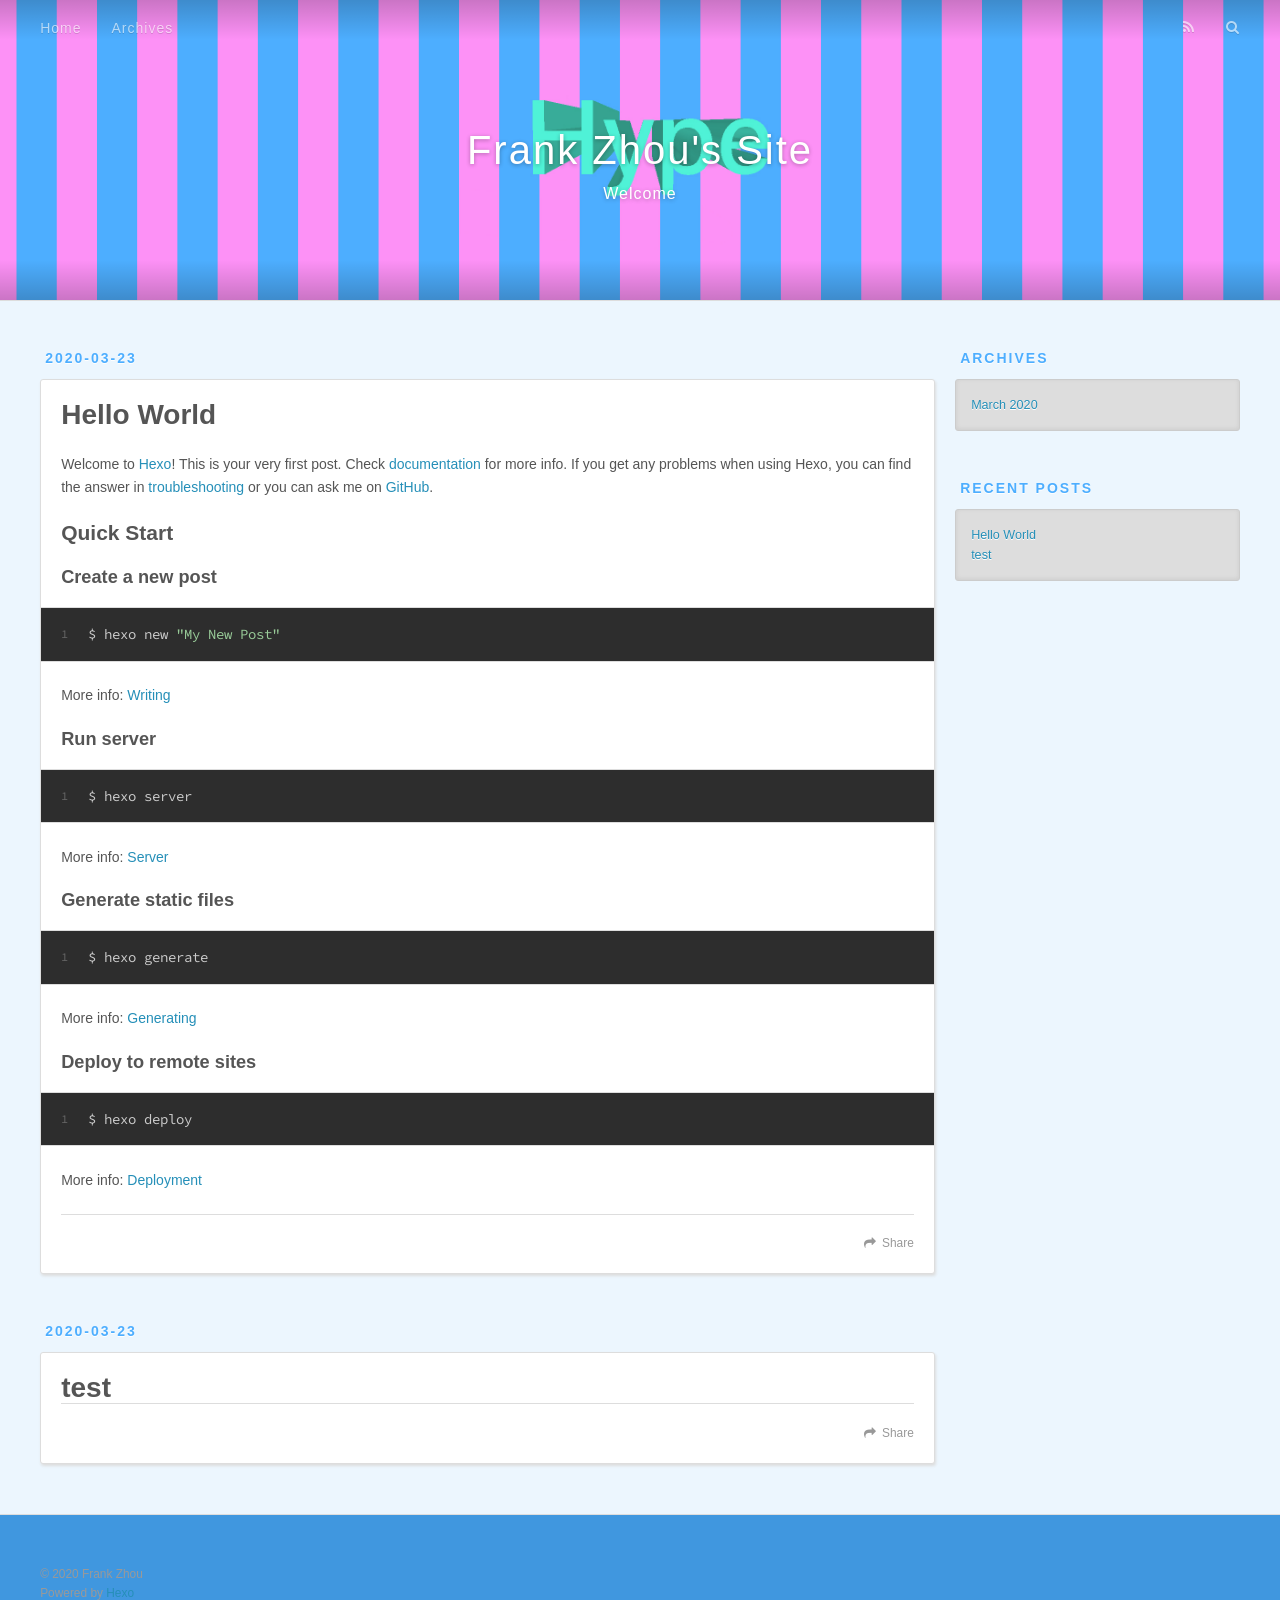
<file: index.html>
<!DOCTYPE html>
<html>
<head>
  <meta charset="utf-8">
  

  
  <title>Frank Zhou&#39;s Site</title>
  <meta name="viewport" content="width=device-width, initial-scale=1, maximum-scale=1">
  <meta name="description" content="Welcome^x^">
<meta property="og:type" content="website">
<meta property="og:title" content="Frank Zhou&#39;s Site">
<meta property="og:url" content="https://frankzhou.site/index.html">
<meta property="og:site_name" content="Frank Zhou&#39;s Site">
<meta property="og:description" content="Welcome^x^">
<meta property="og:locale" content="en_US">
<meta property="article:author" content="Frank Zhou">
<meta name="twitter:card" content="summary">
  
    <link rel="alternate" href="/atom.xml" title="Frank Zhou&#39;s Site" type="application/atom+xml">
  
  
    <link rel="icon" href="/favicon.png">
  
  
    <link href="//fonts.googleapis.com/css?family=Source+Code+Pro" rel="stylesheet" type="text/css">
  
  
<link rel="stylesheet" href="/css/style.css">

<meta name="generator" content="Hexo 4.2.0"></head>

<body>
  <div id="container">
    <div id="wrap">
      <header id="header">
  <div id="banner"></div>
  <div id="header-outer" class="outer">
    <div id="header-title" class="inner">
      <h1 id="logo-wrap">
        <a href="/" id="logo">Frank Zhou&#39;s Site</a>
      </h1>
      
        <h2 id="subtitle-wrap">
          <a href="/" id="subtitle">Welcome</a>
        </h2>
      
    </div>
    <div id="header-inner" class="inner">
      <nav id="main-nav">
        <a id="main-nav-toggle" class="nav-icon"></a>
        
          <a class="main-nav-link" href="/">Home</a>
        
          <a class="main-nav-link" href="/archives">Archives</a>
        
      </nav>
      <nav id="sub-nav">
        
          <a id="nav-rss-link" class="nav-icon" href="/atom.xml" title="RSS Feed"></a>
        
        <a id="nav-search-btn" class="nav-icon" title="Search"></a>
      </nav>
      <div id="search-form-wrap">
        <form action="//google.com/search" method="get" accept-charset="UTF-8" class="search-form"><input type="search" name="q" class="search-form-input" placeholder="Search"><button type="submit" class="search-form-submit">&#xF002;</button><input type="hidden" name="sitesearch" value="https://frankzhou.site"></form>
      </div>
    </div>
  </div>
</header>
      <div class="outer">
        <section id="main">
  
    <article id="post-hello-world" class="article article-type-post" itemscope itemprop="blogPost">
  <div class="article-meta">
    <a href="/2020/03/23/hello-world/" class="article-date">
  <time datetime="2020-03-23T08:49:04.432Z" itemprop="datePublished">2020-03-23</time>
</a>
    
  </div>
  <div class="article-inner">
    
    
      <header class="article-header">
        
  
    <h1 itemprop="name">
      <a class="article-title" href="/2020/03/23/hello-world/">Hello World</a>
    </h1>
  

      </header>
    
    <div class="article-entry" itemprop="articleBody">
      
        <p>Welcome to <a href="https://hexo.io/" target="_blank" rel="noopener">Hexo</a>! This is your very first post. Check <a href="https://hexo.io/docs/" target="_blank" rel="noopener">documentation</a> for more info. If you get any problems when using Hexo, you can find the answer in <a href="https://hexo.io/docs/troubleshooting.html" target="_blank" rel="noopener">troubleshooting</a> or you can ask me on <a href="https://github.com/hexojs/hexo/issues" target="_blank" rel="noopener">GitHub</a>.</p>
<h2 id="Quick-Start"><a href="#Quick-Start" class="headerlink" title="Quick Start"></a>Quick Start</h2><h3 id="Create-a-new-post"><a href="#Create-a-new-post" class="headerlink" title="Create a new post"></a>Create a new post</h3><figure class="highlight bash"><table><tr><td class="gutter"><pre><span class="line">1</span><br></pre></td><td class="code"><pre><span class="line">$ hexo new <span class="string">"My New Post"</span></span><br></pre></td></tr></table></figure>

<p>More info: <a href="https://hexo.io/docs/writing.html" target="_blank" rel="noopener">Writing</a></p>
<h3 id="Run-server"><a href="#Run-server" class="headerlink" title="Run server"></a>Run server</h3><figure class="highlight bash"><table><tr><td class="gutter"><pre><span class="line">1</span><br></pre></td><td class="code"><pre><span class="line">$ hexo server</span><br></pre></td></tr></table></figure>

<p>More info: <a href="https://hexo.io/docs/server.html" target="_blank" rel="noopener">Server</a></p>
<h3 id="Generate-static-files"><a href="#Generate-static-files" class="headerlink" title="Generate static files"></a>Generate static files</h3><figure class="highlight bash"><table><tr><td class="gutter"><pre><span class="line">1</span><br></pre></td><td class="code"><pre><span class="line">$ hexo generate</span><br></pre></td></tr></table></figure>

<p>More info: <a href="https://hexo.io/docs/generating.html" target="_blank" rel="noopener">Generating</a></p>
<h3 id="Deploy-to-remote-sites"><a href="#Deploy-to-remote-sites" class="headerlink" title="Deploy to remote sites"></a>Deploy to remote sites</h3><figure class="highlight bash"><table><tr><td class="gutter"><pre><span class="line">1</span><br></pre></td><td class="code"><pre><span class="line">$ hexo deploy</span><br></pre></td></tr></table></figure>

<p>More info: <a href="https://hexo.io/docs/one-command-deployment.html" target="_blank" rel="noopener">Deployment</a></p>

      
    </div>
    <footer class="article-footer">
      <a data-url="https://frankzhou.site/2020/03/23/hello-world/" data-id="ck84fpf4s0002bot6carn2h77" class="article-share-link">Share</a>
      
      
    </footer>
  </div>
  
</article>


  
    <article id="start-test" class="article article-type-start" itemscope itemprop="blogPost">
  <div class="article-meta">
    <a href="/2020/03/23/test/" class="article-date">
  <time datetime="2020-03-23T08:19:59.000Z" itemprop="datePublished">2020-03-23</time>
</a>
    
  </div>
  <div class="article-inner">
    
    
      <header class="article-header">
        
  
    <h1 itemprop="name">
      <a class="article-title" href="/2020/03/23/test/">test</a>
    </h1>
  

      </header>
    
    <div class="article-entry" itemprop="articleBody">
      
        
      
    </div>
    <footer class="article-footer">
      <a data-url="https://frankzhou.site/2020/03/23/test/" data-id="ck84fpf4p0001bot64xb05631" class="article-share-link">Share</a>
      
      
    </footer>
  </div>
  
</article>


  


</section>
        
          <aside id="sidebar">
  
    

  
    

  
    
  
    
  <div class="widget-wrap">
    <h3 class="widget-title">Archives</h3>
    <div class="widget">
      <ul class="archive-list"><li class="archive-list-item"><a class="archive-list-link" href="/archives/2020/03/">March 2020</a></li></ul>
    </div>
  </div>


  
    
  <div class="widget-wrap">
    <h3 class="widget-title">Recent Posts</h3>
    <div class="widget">
      <ul>
        
          <li>
            <a href="/2020/03/23/hello-world/">Hello World</a>
          </li>
        
          <li>
            <a href="/2020/03/23/test/">test</a>
          </li>
        
      </ul>
    </div>
  </div>

  
</aside>
        
      </div>
      <footer id="footer">
  
  <div class="outer">
    <div id="footer-info" class="inner">
      &copy; 2020 Frank Zhou<br>
      Powered by <a href="http://hexo.io/" target="_blank">Hexo</a>
    </div>
  </div>
</footer>
    </div>
    <nav id="mobile-nav">
  
    <a href="/" class="mobile-nav-link">Home</a>
  
    <a href="/archives" class="mobile-nav-link">Archives</a>
  
</nav>
    

<script src="//ajax.googleapis.com/ajax/libs/jquery/2.0.3/jquery.min.js"></script>


  
<link rel="stylesheet" href="/fancybox/jquery.fancybox.css">

  
<script src="/fancybox/jquery.fancybox.pack.js"></script>




<script src="/js/script.js"></script>




  </div>
</body>
</html>
</file>
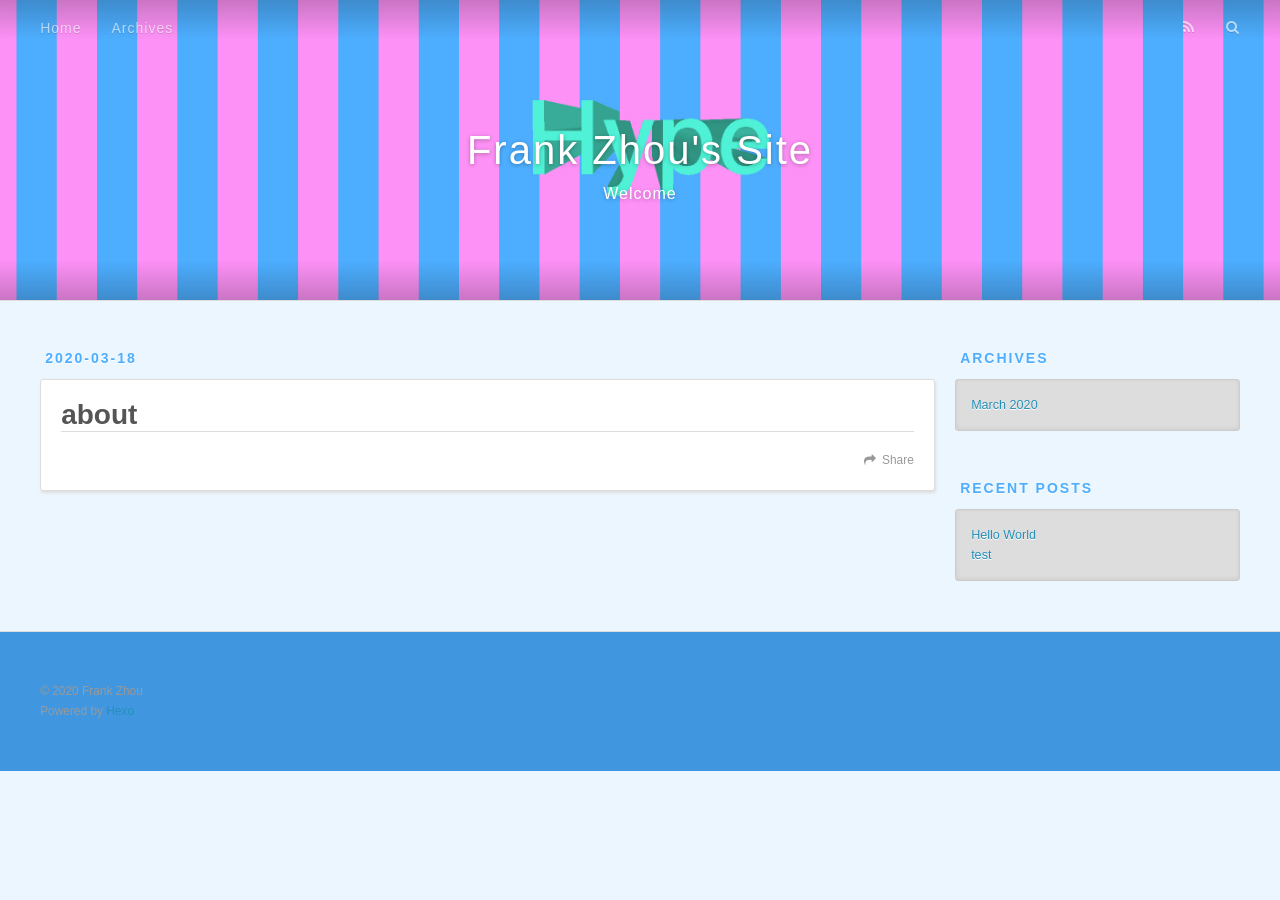
<file: about/index.html>
<!DOCTYPE html>
<html>
<head>
  <meta charset="utf-8">
  

  
  <title>about | Frank Zhou&#39;s Site</title>
  <meta name="viewport" content="width=device-width, initial-scale=1, maximum-scale=1">
  <meta name="description" content="Welcome^x^">
<meta property="og:type" content="website">
<meta property="og:title" content="about">
<meta property="og:url" content="https://frankzhou.site/about/index.html">
<meta property="og:site_name" content="Frank Zhou&#39;s Site">
<meta property="og:description" content="Welcome^x^">
<meta property="og:locale" content="en_US">
<meta property="article:published_time" content="2020-03-18T08:59:10.000Z">
<meta property="article:modified_time" content="2020-03-18T08:59:10.231Z">
<meta property="article:author" content="Frank Zhou">
<meta name="twitter:card" content="summary">
  
    <link rel="alternate" href="/atom.xml" title="Frank Zhou&#39;s Site" type="application/atom+xml">
  
  
    <link rel="icon" href="/favicon.png">
  
  
    <link href="//fonts.googleapis.com/css?family=Source+Code+Pro" rel="stylesheet" type="text/css">
  
  
<link rel="stylesheet" href="/css/style.css">

<meta name="generator" content="Hexo 4.2.0"></head>

<body>
  <div id="container">
    <div id="wrap">
      <header id="header">
  <div id="banner"></div>
  <div id="header-outer" class="outer">
    <div id="header-title" class="inner">
      <h1 id="logo-wrap">
        <a href="/" id="logo">Frank Zhou&#39;s Site</a>
      </h1>
      
        <h2 id="subtitle-wrap">
          <a href="/" id="subtitle">Welcome</a>
        </h2>
      
    </div>
    <div id="header-inner" class="inner">
      <nav id="main-nav">
        <a id="main-nav-toggle" class="nav-icon"></a>
        
          <a class="main-nav-link" href="/">Home</a>
        
          <a class="main-nav-link" href="/archives">Archives</a>
        
      </nav>
      <nav id="sub-nav">
        
          <a id="nav-rss-link" class="nav-icon" href="/atom.xml" title="RSS Feed"></a>
        
        <a id="nav-search-btn" class="nav-icon" title="Search"></a>
      </nav>
      <div id="search-form-wrap">
        <form action="//google.com/search" method="get" accept-charset="UTF-8" class="search-form"><input type="search" name="q" class="search-form-input" placeholder="Search"><button type="submit" class="search-form-submit">&#xF002;</button><input type="hidden" name="sitesearch" value="https://frankzhou.site"></form>
      </div>
    </div>
  </div>
</header>
      <div class="outer">
        <section id="main"><article id="page-" class="article article-type-page" itemscope itemprop="blogPost">
  <div class="article-meta">
    <a href="/about/index.html" class="article-date">
  <time datetime="2020-03-18T08:59:10.000Z" itemprop="datePublished">2020-03-18</time>
</a>
    
  </div>
  <div class="article-inner">
    
    
      <header class="article-header">
        
  
    <h1 class="article-title" itemprop="name">
      about
    </h1>
  

      </header>
    
    <div class="article-entry" itemprop="articleBody">
      
        
      
    </div>
    <footer class="article-footer">
      <a data-url="https://frankzhou.site/about/index.html" data-id="ck84fpf4n0000bot6g7a0c63o" class="article-share-link">Share</a>
      
      
    </footer>
  </div>
  
    
  
</article>

</section>
        
          <aside id="sidebar">
  
    

  
    

  
    
  
    
  <div class="widget-wrap">
    <h3 class="widget-title">Archives</h3>
    <div class="widget">
      <ul class="archive-list"><li class="archive-list-item"><a class="archive-list-link" href="/archives/2020/03/">March 2020</a></li></ul>
    </div>
  </div>


  
    
  <div class="widget-wrap">
    <h3 class="widget-title">Recent Posts</h3>
    <div class="widget">
      <ul>
        
          <li>
            <a href="/2020/03/23/hello-world/">Hello World</a>
          </li>
        
          <li>
            <a href="/2020/03/23/test/">test</a>
          </li>
        
      </ul>
    </div>
  </div>

  
</aside>
        
      </div>
      <footer id="footer">
  
  <div class="outer">
    <div id="footer-info" class="inner">
      &copy; 2020 Frank Zhou<br>
      Powered by <a href="http://hexo.io/" target="_blank">Hexo</a>
    </div>
  </div>
</footer>
    </div>
    <nav id="mobile-nav">
  
    <a href="/" class="mobile-nav-link">Home</a>
  
    <a href="/archives" class="mobile-nav-link">Archives</a>
  
</nav>
    

<script src="//ajax.googleapis.com/ajax/libs/jquery/2.0.3/jquery.min.js"></script>


  
<link rel="stylesheet" href="/fancybox/jquery.fancybox.css">

  
<script src="/fancybox/jquery.fancybox.pack.js"></script>




<script src="/js/script.js"></script>




  </div>
</body>
</html>
</file>
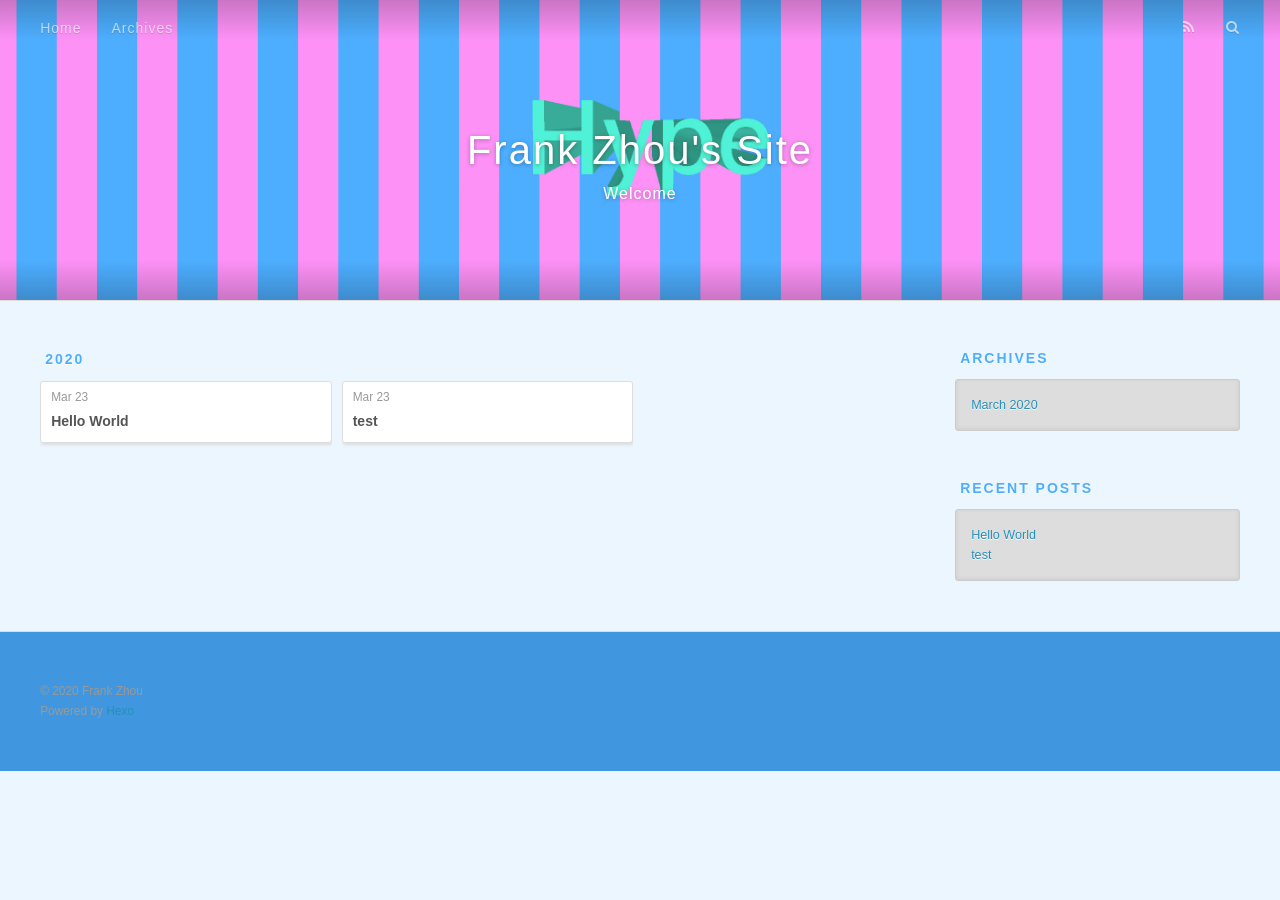
<file: archives/index.html>
<!DOCTYPE html>
<html>
<head>
  <meta charset="utf-8">
  

  
  <title>Archives | Frank Zhou&#39;s Site</title>
  <meta name="viewport" content="width=device-width, initial-scale=1, maximum-scale=1">
  <meta name="description" content="Welcome^x^">
<meta property="og:type" content="website">
<meta property="og:title" content="Frank Zhou&#39;s Site">
<meta property="og:url" content="https://frankzhou.site/archives/index.html">
<meta property="og:site_name" content="Frank Zhou&#39;s Site">
<meta property="og:description" content="Welcome^x^">
<meta property="og:locale" content="en_US">
<meta property="article:author" content="Frank Zhou">
<meta name="twitter:card" content="summary">
  
    <link rel="alternate" href="/atom.xml" title="Frank Zhou&#39;s Site" type="application/atom+xml">
  
  
    <link rel="icon" href="/favicon.png">
  
  
    <link href="//fonts.googleapis.com/css?family=Source+Code+Pro" rel="stylesheet" type="text/css">
  
  
<link rel="stylesheet" href="/css/style.css">

<meta name="generator" content="Hexo 4.2.0"></head>

<body>
  <div id="container">
    <div id="wrap">
      <header id="header">
  <div id="banner"></div>
  <div id="header-outer" class="outer">
    <div id="header-title" class="inner">
      <h1 id="logo-wrap">
        <a href="/" id="logo">Frank Zhou&#39;s Site</a>
      </h1>
      
        <h2 id="subtitle-wrap">
          <a href="/" id="subtitle">Welcome</a>
        </h2>
      
    </div>
    <div id="header-inner" class="inner">
      <nav id="main-nav">
        <a id="main-nav-toggle" class="nav-icon"></a>
        
          <a class="main-nav-link" href="/">Home</a>
        
          <a class="main-nav-link" href="/archives">Archives</a>
        
      </nav>
      <nav id="sub-nav">
        
          <a id="nav-rss-link" class="nav-icon" href="/atom.xml" title="RSS Feed"></a>
        
        <a id="nav-search-btn" class="nav-icon" title="Search"></a>
      </nav>
      <div id="search-form-wrap">
        <form action="//google.com/search" method="get" accept-charset="UTF-8" class="search-form"><input type="search" name="q" class="search-form-input" placeholder="Search"><button type="submit" class="search-form-submit">&#xF002;</button><input type="hidden" name="sitesearch" value="https://frankzhou.site"></form>
      </div>
    </div>
  </div>
</header>
      <div class="outer">
        <section id="main">
  
  
    
    
      
      
      <section class="archives-wrap">
        <div class="archive-year-wrap">
          <a href="/archives/2020" class="archive-year">2020</a>
        </div>
        <div class="archives">
    
    <article class="archive-article archive-type-post">
  <div class="archive-article-inner">
    <header class="archive-article-header">
      <a href="/2020/03/23/hello-world/" class="archive-article-date">
  <time datetime="2020-03-23T08:49:04.432Z" itemprop="datePublished">Mar 23</time>
</a>
      
  
    <h1 itemprop="name">
      <a class="archive-article-title" href="/2020/03/23/hello-world/">Hello World</a>
    </h1>
  

    </header>
  </div>
</article>
  
    
    
    <article class="archive-article archive-type-start">
  <div class="archive-article-inner">
    <header class="archive-article-header">
      <a href="/2020/03/23/test/" class="archive-article-date">
  <time datetime="2020-03-23T08:19:59.000Z" itemprop="datePublished">Mar 23</time>
</a>
      
  
    <h1 itemprop="name">
      <a class="archive-article-title" href="/2020/03/23/test/">test</a>
    </h1>
  

    </header>
  </div>
</article>
  
  
    </div></section>
  


</section>
        
          <aside id="sidebar">
  
    

  
    

  
    
  
    
  <div class="widget-wrap">
    <h3 class="widget-title">Archives</h3>
    <div class="widget">
      <ul class="archive-list"><li class="archive-list-item"><a class="archive-list-link" href="/archives/2020/03/">March 2020</a></li></ul>
    </div>
  </div>


  
    
  <div class="widget-wrap">
    <h3 class="widget-title">Recent Posts</h3>
    <div class="widget">
      <ul>
        
          <li>
            <a href="/2020/03/23/hello-world/">Hello World</a>
          </li>
        
          <li>
            <a href="/2020/03/23/test/">test</a>
          </li>
        
      </ul>
    </div>
  </div>

  
</aside>
        
      </div>
      <footer id="footer">
  
  <div class="outer">
    <div id="footer-info" class="inner">
      &copy; 2020 Frank Zhou<br>
      Powered by <a href="http://hexo.io/" target="_blank">Hexo</a>
    </div>
  </div>
</footer>
    </div>
    <nav id="mobile-nav">
  
    <a href="/" class="mobile-nav-link">Home</a>
  
    <a href="/archives" class="mobile-nav-link">Archives</a>
  
</nav>
    

<script src="//ajax.googleapis.com/ajax/libs/jquery/2.0.3/jquery.min.js"></script>


  
<link rel="stylesheet" href="/fancybox/jquery.fancybox.css">

  
<script src="/fancybox/jquery.fancybox.pack.js"></script>




<script src="/js/script.js"></script>




  </div>
</body>
</html>
</file>
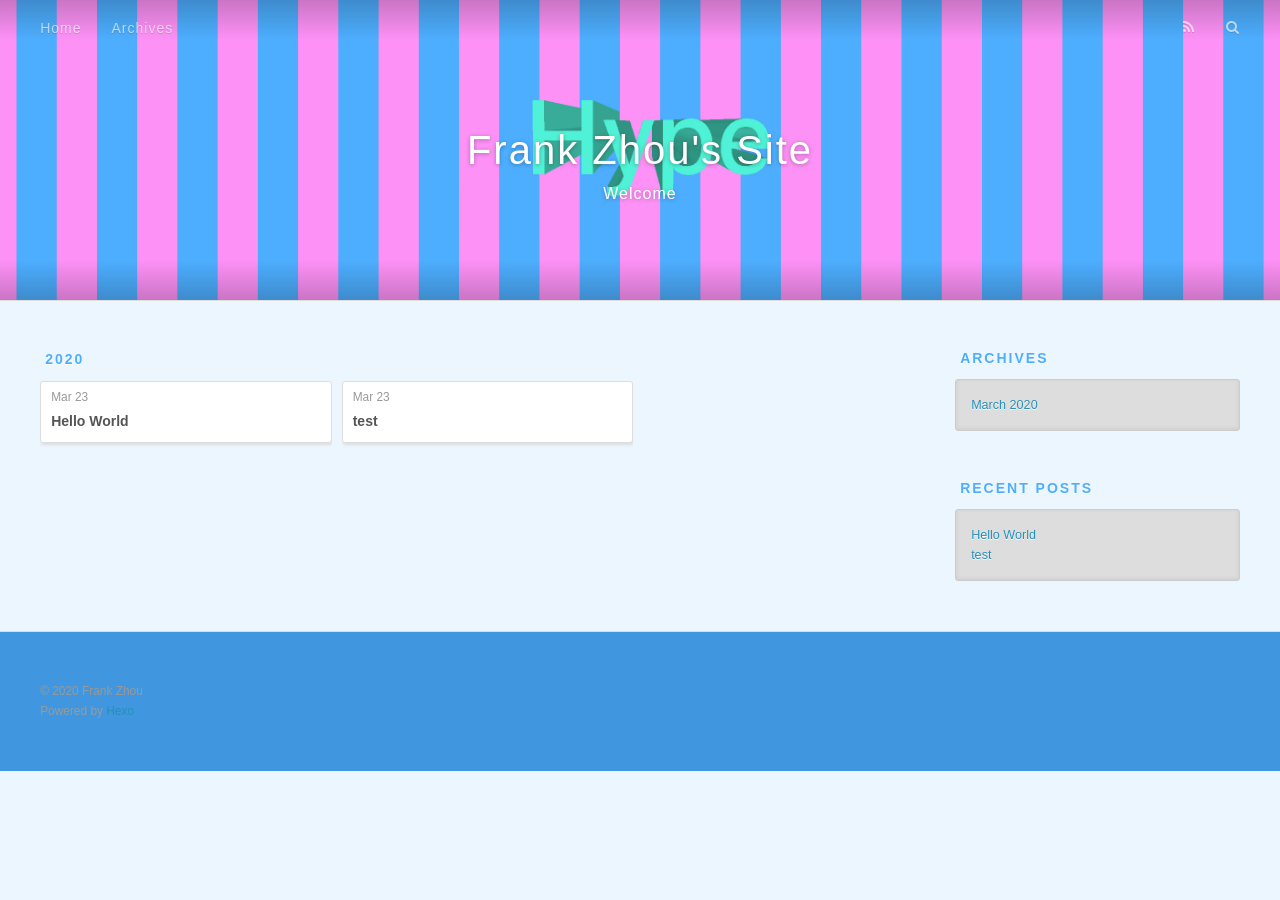
<file: archives/2020/index.html>
<!DOCTYPE html>
<html>
<head>
  <meta charset="utf-8">
  

  
  <title>Archives: 2020 | Frank Zhou&#39;s Site</title>
  <meta name="viewport" content="width=device-width, initial-scale=1, maximum-scale=1">
  <meta name="description" content="Welcome^x^">
<meta property="og:type" content="website">
<meta property="og:title" content="Frank Zhou&#39;s Site">
<meta property="og:url" content="https://frankzhou.site/archives/2020/index.html">
<meta property="og:site_name" content="Frank Zhou&#39;s Site">
<meta property="og:description" content="Welcome^x^">
<meta property="og:locale" content="en_US">
<meta property="article:author" content="Frank Zhou">
<meta name="twitter:card" content="summary">
  
    <link rel="alternate" href="/atom.xml" title="Frank Zhou&#39;s Site" type="application/atom+xml">
  
  
    <link rel="icon" href="/favicon.png">
  
  
    <link href="//fonts.googleapis.com/css?family=Source+Code+Pro" rel="stylesheet" type="text/css">
  
  
<link rel="stylesheet" href="/css/style.css">

<meta name="generator" content="Hexo 4.2.0"></head>

<body>
  <div id="container">
    <div id="wrap">
      <header id="header">
  <div id="banner"></div>
  <div id="header-outer" class="outer">
    <div id="header-title" class="inner">
      <h1 id="logo-wrap">
        <a href="/" id="logo">Frank Zhou&#39;s Site</a>
      </h1>
      
        <h2 id="subtitle-wrap">
          <a href="/" id="subtitle">Welcome</a>
        </h2>
      
    </div>
    <div id="header-inner" class="inner">
      <nav id="main-nav">
        <a id="main-nav-toggle" class="nav-icon"></a>
        
          <a class="main-nav-link" href="/">Home</a>
        
          <a class="main-nav-link" href="/archives">Archives</a>
        
      </nav>
      <nav id="sub-nav">
        
          <a id="nav-rss-link" class="nav-icon" href="/atom.xml" title="RSS Feed"></a>
        
        <a id="nav-search-btn" class="nav-icon" title="Search"></a>
      </nav>
      <div id="search-form-wrap">
        <form action="//google.com/search" method="get" accept-charset="UTF-8" class="search-form"><input type="search" name="q" class="search-form-input" placeholder="Search"><button type="submit" class="search-form-submit">&#xF002;</button><input type="hidden" name="sitesearch" value="https://frankzhou.site"></form>
      </div>
    </div>
  </div>
</header>
      <div class="outer">
        <section id="main">
  
  
    
    
      
      
      <section class="archives-wrap">
        <div class="archive-year-wrap">
          <a href="/archives/2020" class="archive-year">2020</a>
        </div>
        <div class="archives">
    
    <article class="archive-article archive-type-post">
  <div class="archive-article-inner">
    <header class="archive-article-header">
      <a href="/2020/03/23/hello-world/" class="archive-article-date">
  <time datetime="2020-03-23T08:49:04.432Z" itemprop="datePublished">Mar 23</time>
</a>
      
  
    <h1 itemprop="name">
      <a class="archive-article-title" href="/2020/03/23/hello-world/">Hello World</a>
    </h1>
  

    </header>
  </div>
</article>
  
    
    
    <article class="archive-article archive-type-start">
  <div class="archive-article-inner">
    <header class="archive-article-header">
      <a href="/2020/03/23/test/" class="archive-article-date">
  <time datetime="2020-03-23T08:19:59.000Z" itemprop="datePublished">Mar 23</time>
</a>
      
  
    <h1 itemprop="name">
      <a class="archive-article-title" href="/2020/03/23/test/">test</a>
    </h1>
  

    </header>
  </div>
</article>
  
  
    </div></section>
  


</section>
        
          <aside id="sidebar">
  
    

  
    

  
    
  
    
  <div class="widget-wrap">
    <h3 class="widget-title">Archives</h3>
    <div class="widget">
      <ul class="archive-list"><li class="archive-list-item"><a class="archive-list-link" href="/archives/2020/03/">March 2020</a></li></ul>
    </div>
  </div>


  
    
  <div class="widget-wrap">
    <h3 class="widget-title">Recent Posts</h3>
    <div class="widget">
      <ul>
        
          <li>
            <a href="/2020/03/23/hello-world/">Hello World</a>
          </li>
        
          <li>
            <a href="/2020/03/23/test/">test</a>
          </li>
        
      </ul>
    </div>
  </div>

  
</aside>
        
      </div>
      <footer id="footer">
  
  <div class="outer">
    <div id="footer-info" class="inner">
      &copy; 2020 Frank Zhou<br>
      Powered by <a href="http://hexo.io/" target="_blank">Hexo</a>
    </div>
  </div>
</footer>
    </div>
    <nav id="mobile-nav">
  
    <a href="/" class="mobile-nav-link">Home</a>
  
    <a href="/archives" class="mobile-nav-link">Archives</a>
  
</nav>
    

<script src="//ajax.googleapis.com/ajax/libs/jquery/2.0.3/jquery.min.js"></script>


  
<link rel="stylesheet" href="/fancybox/jquery.fancybox.css">

  
<script src="/fancybox/jquery.fancybox.pack.js"></script>




<script src="/js/script.js"></script>




  </div>
</body>
</html>
</file>
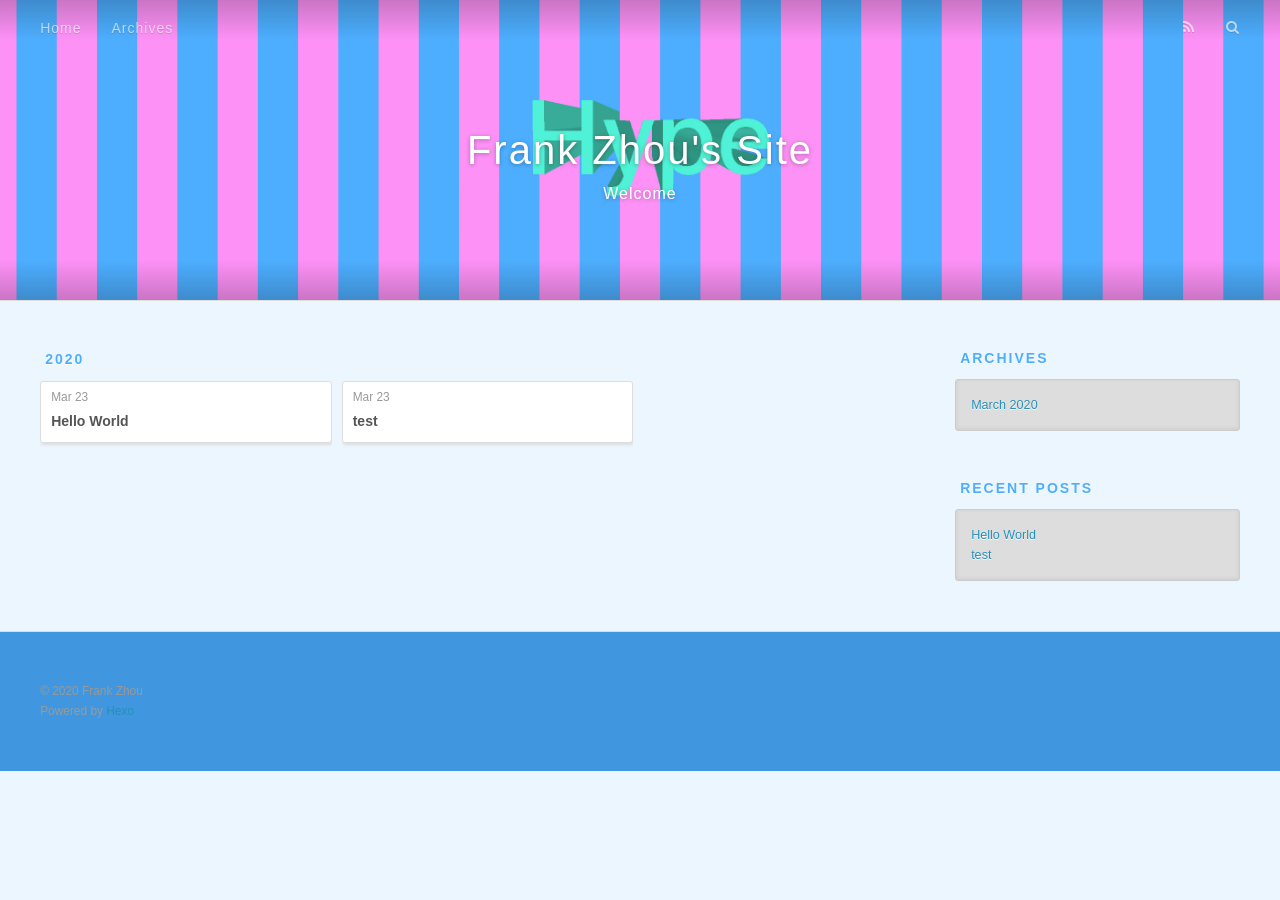
<file: archives/2020/03/index.html>
<!DOCTYPE html>
<html>
<head>
  <meta charset="utf-8">
  

  
  <title>Archives: 2020/3 | Frank Zhou&#39;s Site</title>
  <meta name="viewport" content="width=device-width, initial-scale=1, maximum-scale=1">
  <meta name="description" content="Welcome^x^">
<meta property="og:type" content="website">
<meta property="og:title" content="Frank Zhou&#39;s Site">
<meta property="og:url" content="https://frankzhou.site/archives/2020/03/index.html">
<meta property="og:site_name" content="Frank Zhou&#39;s Site">
<meta property="og:description" content="Welcome^x^">
<meta property="og:locale" content="en_US">
<meta property="article:author" content="Frank Zhou">
<meta name="twitter:card" content="summary">
  
    <link rel="alternate" href="/atom.xml" title="Frank Zhou&#39;s Site" type="application/atom+xml">
  
  
    <link rel="icon" href="/favicon.png">
  
  
    <link href="//fonts.googleapis.com/css?family=Source+Code+Pro" rel="stylesheet" type="text/css">
  
  
<link rel="stylesheet" href="/css/style.css">

<meta name="generator" content="Hexo 4.2.0"></head>

<body>
  <div id="container">
    <div id="wrap">
      <header id="header">
  <div id="banner"></div>
  <div id="header-outer" class="outer">
    <div id="header-title" class="inner">
      <h1 id="logo-wrap">
        <a href="/" id="logo">Frank Zhou&#39;s Site</a>
      </h1>
      
        <h2 id="subtitle-wrap">
          <a href="/" id="subtitle">Welcome</a>
        </h2>
      
    </div>
    <div id="header-inner" class="inner">
      <nav id="main-nav">
        <a id="main-nav-toggle" class="nav-icon"></a>
        
          <a class="main-nav-link" href="/">Home</a>
        
          <a class="main-nav-link" href="/archives">Archives</a>
        
      </nav>
      <nav id="sub-nav">
        
          <a id="nav-rss-link" class="nav-icon" href="/atom.xml" title="RSS Feed"></a>
        
        <a id="nav-search-btn" class="nav-icon" title="Search"></a>
      </nav>
      <div id="search-form-wrap">
        <form action="//google.com/search" method="get" accept-charset="UTF-8" class="search-form"><input type="search" name="q" class="search-form-input" placeholder="Search"><button type="submit" class="search-form-submit">&#xF002;</button><input type="hidden" name="sitesearch" value="https://frankzhou.site"></form>
      </div>
    </div>
  </div>
</header>
      <div class="outer">
        <section id="main">
  
  
    
    
      
      
      <section class="archives-wrap">
        <div class="archive-year-wrap">
          <a href="/archives/2020" class="archive-year">2020</a>
        </div>
        <div class="archives">
    
    <article class="archive-article archive-type-post">
  <div class="archive-article-inner">
    <header class="archive-article-header">
      <a href="/2020/03/23/hello-world/" class="archive-article-date">
  <time datetime="2020-03-23T08:49:04.432Z" itemprop="datePublished">Mar 23</time>
</a>
      
  
    <h1 itemprop="name">
      <a class="archive-article-title" href="/2020/03/23/hello-world/">Hello World</a>
    </h1>
  

    </header>
  </div>
</article>
  
    
    
    <article class="archive-article archive-type-start">
  <div class="archive-article-inner">
    <header class="archive-article-header">
      <a href="/2020/03/23/test/" class="archive-article-date">
  <time datetime="2020-03-23T08:19:59.000Z" itemprop="datePublished">Mar 23</time>
</a>
      
  
    <h1 itemprop="name">
      <a class="archive-article-title" href="/2020/03/23/test/">test</a>
    </h1>
  

    </header>
  </div>
</article>
  
  
    </div></section>
  


</section>
        
          <aside id="sidebar">
  
    

  
    

  
    
  
    
  <div class="widget-wrap">
    <h3 class="widget-title">Archives</h3>
    <div class="widget">
      <ul class="archive-list"><li class="archive-list-item"><a class="archive-list-link" href="/archives/2020/03/">March 2020</a></li></ul>
    </div>
  </div>


  
    
  <div class="widget-wrap">
    <h3 class="widget-title">Recent Posts</h3>
    <div class="widget">
      <ul>
        
          <li>
            <a href="/2020/03/23/hello-world/">Hello World</a>
          </li>
        
          <li>
            <a href="/2020/03/23/test/">test</a>
          </li>
        
      </ul>
    </div>
  </div>

  
</aside>
        
      </div>
      <footer id="footer">
  
  <div class="outer">
    <div id="footer-info" class="inner">
      &copy; 2020 Frank Zhou<br>
      Powered by <a href="http://hexo.io/" target="_blank">Hexo</a>
    </div>
  </div>
</footer>
    </div>
    <nav id="mobile-nav">
  
    <a href="/" class="mobile-nav-link">Home</a>
  
    <a href="/archives" class="mobile-nav-link">Archives</a>
  
</nav>
    

<script src="//ajax.googleapis.com/ajax/libs/jquery/2.0.3/jquery.min.js"></script>


  
<link rel="stylesheet" href="/fancybox/jquery.fancybox.css">

  
<script src="/fancybox/jquery.fancybox.pack.js"></script>




<script src="/js/script.js"></script>




  </div>
</body>
</html>
</file>
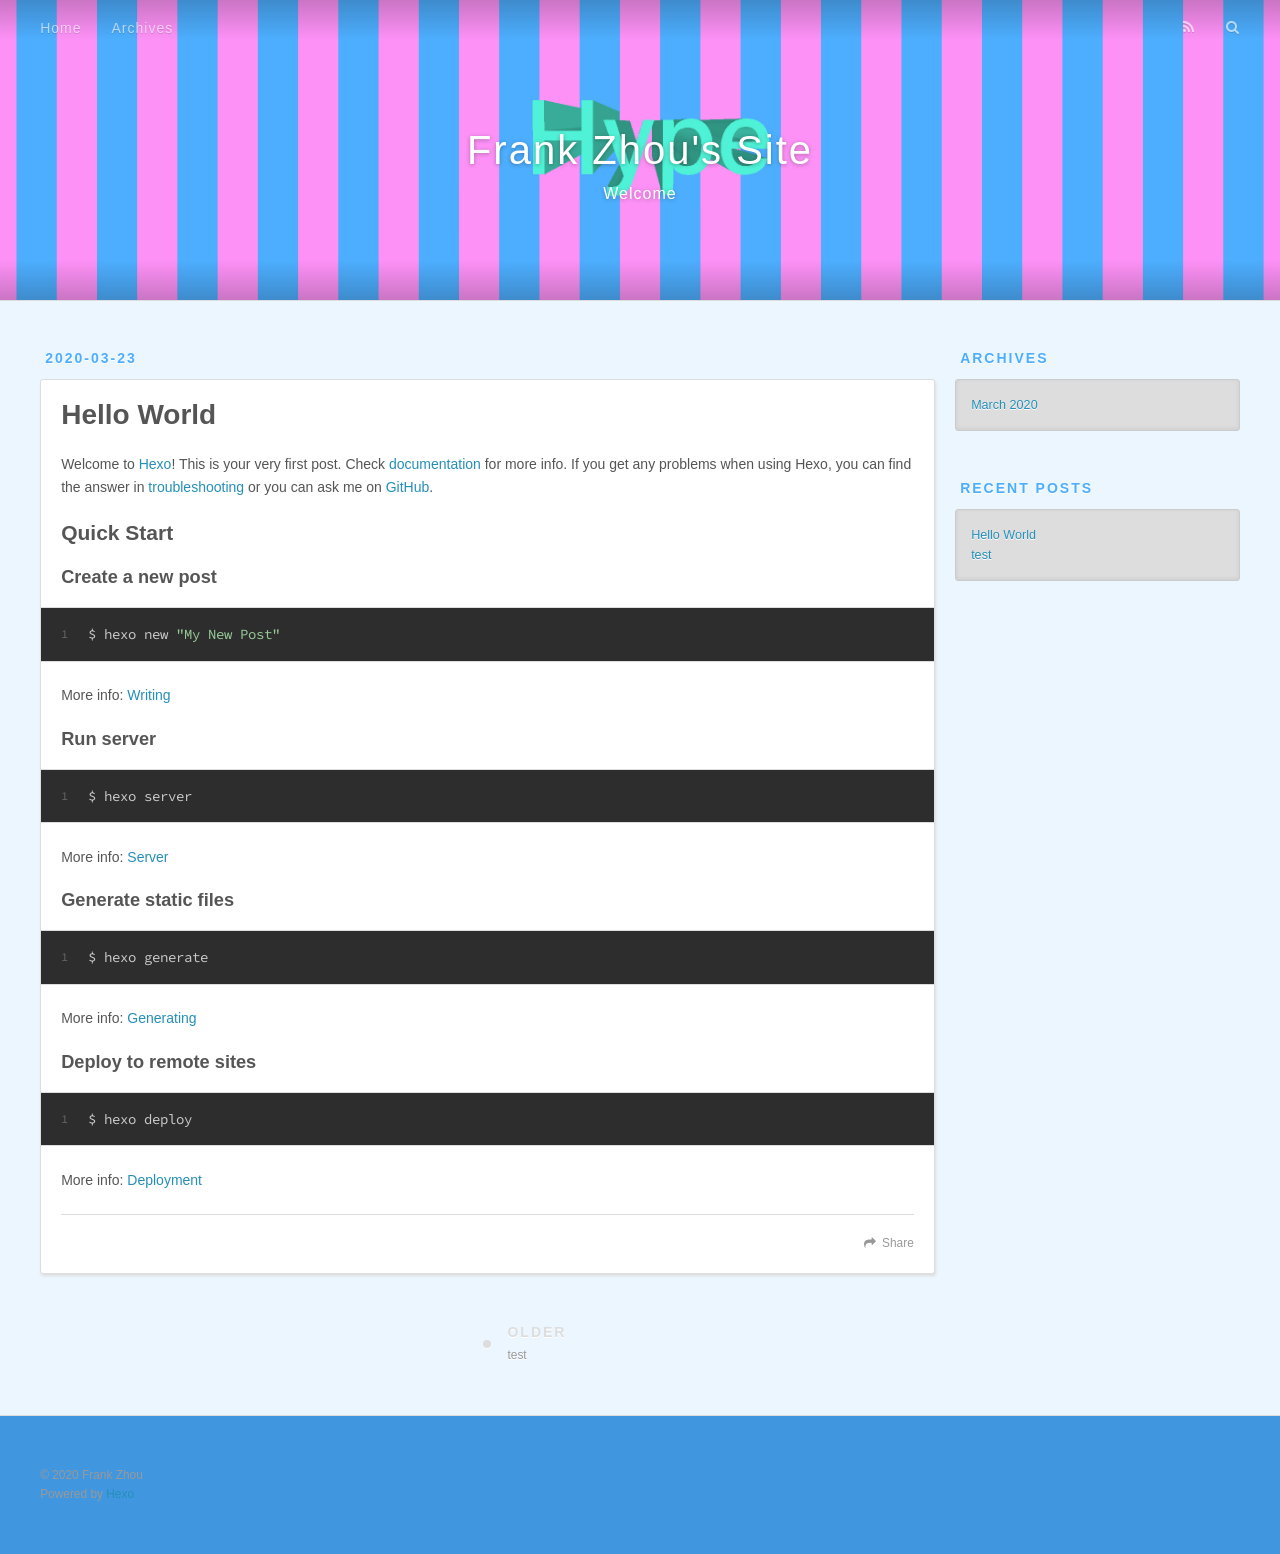
<file: 2020/03/23/hello-world/index.html>
<!DOCTYPE html>
<html>
<head>
  <meta charset="utf-8">
  

  
  <title>Hello World | Frank Zhou&#39;s Site</title>
  <meta name="viewport" content="width=device-width, initial-scale=1, maximum-scale=1">
  <meta name="description" content="Welcome to Hexo! This is your very first post. Check documentation for more info. If you get any problems when using Hexo, you can find the answer in troubleshooting or you can ask me on GitHub. Quick">
<meta property="og:type" content="article">
<meta property="og:title" content="Hello World">
<meta property="og:url" content="https://frankzhou.site/2020/03/23/hello-world/index.html">
<meta property="og:site_name" content="Frank Zhou&#39;s Site">
<meta property="og:description" content="Welcome to Hexo! This is your very first post. Check documentation for more info. If you get any problems when using Hexo, you can find the answer in troubleshooting or you can ask me on GitHub. Quick">
<meta property="og:locale" content="en_US">
<meta property="article:published_time" content="2020-03-23T08:49:04.432Z">
<meta property="article:modified_time" content="2020-03-23T08:49:04.432Z">
<meta property="article:author" content="Frank Zhou">
<meta name="twitter:card" content="summary">
  
    <link rel="alternate" href="/atom.xml" title="Frank Zhou&#39;s Site" type="application/atom+xml">
  
  
    <link rel="icon" href="/favicon.png">
  
  
    <link href="//fonts.googleapis.com/css?family=Source+Code+Pro" rel="stylesheet" type="text/css">
  
  
<link rel="stylesheet" href="/css/style.css">

<meta name="generator" content="Hexo 4.2.0"></head>

<body>
  <div id="container">
    <div id="wrap">
      <header id="header">
  <div id="banner"></div>
  <div id="header-outer" class="outer">
    <div id="header-title" class="inner">
      <h1 id="logo-wrap">
        <a href="/" id="logo">Frank Zhou&#39;s Site</a>
      </h1>
      
        <h2 id="subtitle-wrap">
          <a href="/" id="subtitle">Welcome</a>
        </h2>
      
    </div>
    <div id="header-inner" class="inner">
      <nav id="main-nav">
        <a id="main-nav-toggle" class="nav-icon"></a>
        
          <a class="main-nav-link" href="/">Home</a>
        
          <a class="main-nav-link" href="/archives">Archives</a>
        
      </nav>
      <nav id="sub-nav">
        
          <a id="nav-rss-link" class="nav-icon" href="/atom.xml" title="RSS Feed"></a>
        
        <a id="nav-search-btn" class="nav-icon" title="Search"></a>
      </nav>
      <div id="search-form-wrap">
        <form action="//google.com/search" method="get" accept-charset="UTF-8" class="search-form"><input type="search" name="q" class="search-form-input" placeholder="Search"><button type="submit" class="search-form-submit">&#xF002;</button><input type="hidden" name="sitesearch" value="https://frankzhou.site"></form>
      </div>
    </div>
  </div>
</header>
      <div class="outer">
        <section id="main"><article id="post-hello-world" class="article article-type-post" itemscope itemprop="blogPost">
  <div class="article-meta">
    <a href="/2020/03/23/hello-world/" class="article-date">
  <time datetime="2020-03-23T08:49:04.432Z" itemprop="datePublished">2020-03-23</time>
</a>
    
  </div>
  <div class="article-inner">
    
    
      <header class="article-header">
        
  
    <h1 class="article-title" itemprop="name">
      Hello World
    </h1>
  

      </header>
    
    <div class="article-entry" itemprop="articleBody">
      
        <p>Welcome to <a href="https://hexo.io/" target="_blank" rel="noopener">Hexo</a>! This is your very first post. Check <a href="https://hexo.io/docs/" target="_blank" rel="noopener">documentation</a> for more info. If you get any problems when using Hexo, you can find the answer in <a href="https://hexo.io/docs/troubleshooting.html" target="_blank" rel="noopener">troubleshooting</a> or you can ask me on <a href="https://github.com/hexojs/hexo/issues" target="_blank" rel="noopener">GitHub</a>.</p>
<h2 id="Quick-Start"><a href="#Quick-Start" class="headerlink" title="Quick Start"></a>Quick Start</h2><h3 id="Create-a-new-post"><a href="#Create-a-new-post" class="headerlink" title="Create a new post"></a>Create a new post</h3><figure class="highlight bash"><table><tr><td class="gutter"><pre><span class="line">1</span><br></pre></td><td class="code"><pre><span class="line">$ hexo new <span class="string">"My New Post"</span></span><br></pre></td></tr></table></figure>

<p>More info: <a href="https://hexo.io/docs/writing.html" target="_blank" rel="noopener">Writing</a></p>
<h3 id="Run-server"><a href="#Run-server" class="headerlink" title="Run server"></a>Run server</h3><figure class="highlight bash"><table><tr><td class="gutter"><pre><span class="line">1</span><br></pre></td><td class="code"><pre><span class="line">$ hexo server</span><br></pre></td></tr></table></figure>

<p>More info: <a href="https://hexo.io/docs/server.html" target="_blank" rel="noopener">Server</a></p>
<h3 id="Generate-static-files"><a href="#Generate-static-files" class="headerlink" title="Generate static files"></a>Generate static files</h3><figure class="highlight bash"><table><tr><td class="gutter"><pre><span class="line">1</span><br></pre></td><td class="code"><pre><span class="line">$ hexo generate</span><br></pre></td></tr></table></figure>

<p>More info: <a href="https://hexo.io/docs/generating.html" target="_blank" rel="noopener">Generating</a></p>
<h3 id="Deploy-to-remote-sites"><a href="#Deploy-to-remote-sites" class="headerlink" title="Deploy to remote sites"></a>Deploy to remote sites</h3><figure class="highlight bash"><table><tr><td class="gutter"><pre><span class="line">1</span><br></pre></td><td class="code"><pre><span class="line">$ hexo deploy</span><br></pre></td></tr></table></figure>

<p>More info: <a href="https://hexo.io/docs/one-command-deployment.html" target="_blank" rel="noopener">Deployment</a></p>

      
    </div>
    <footer class="article-footer">
      <a data-url="https://frankzhou.site/2020/03/23/hello-world/" data-id="ck84fpf4s0002bot6carn2h77" class="article-share-link">Share</a>
      
      
    </footer>
  </div>
  
    
<nav id="article-nav">
  
  
    <a href="/2020/03/23/test/" id="article-nav-older" class="article-nav-link-wrap">
      <strong class="article-nav-caption">Older</strong>
      <div class="article-nav-title">test</div>
    </a>
  
</nav>

  
</article>

</section>
        
          <aside id="sidebar">
  
    

  
    

  
    
  
    
  <div class="widget-wrap">
    <h3 class="widget-title">Archives</h3>
    <div class="widget">
      <ul class="archive-list"><li class="archive-list-item"><a class="archive-list-link" href="/archives/2020/03/">March 2020</a></li></ul>
    </div>
  </div>


  
    
  <div class="widget-wrap">
    <h3 class="widget-title">Recent Posts</h3>
    <div class="widget">
      <ul>
        
          <li>
            <a href="/2020/03/23/hello-world/">Hello World</a>
          </li>
        
          <li>
            <a href="/2020/03/23/test/">test</a>
          </li>
        
      </ul>
    </div>
  </div>

  
</aside>
        
      </div>
      <footer id="footer">
  
  <div class="outer">
    <div id="footer-info" class="inner">
      &copy; 2020 Frank Zhou<br>
      Powered by <a href="http://hexo.io/" target="_blank">Hexo</a>
    </div>
  </div>
</footer>
    </div>
    <nav id="mobile-nav">
  
    <a href="/" class="mobile-nav-link">Home</a>
  
    <a href="/archives" class="mobile-nav-link">Archives</a>
  
</nav>
    

<script src="//ajax.googleapis.com/ajax/libs/jquery/2.0.3/jquery.min.js"></script>


  
<link rel="stylesheet" href="/fancybox/jquery.fancybox.css">

  
<script src="/fancybox/jquery.fancybox.pack.js"></script>




<script src="/js/script.js"></script>




  </div>
</body>
</html>
</file>
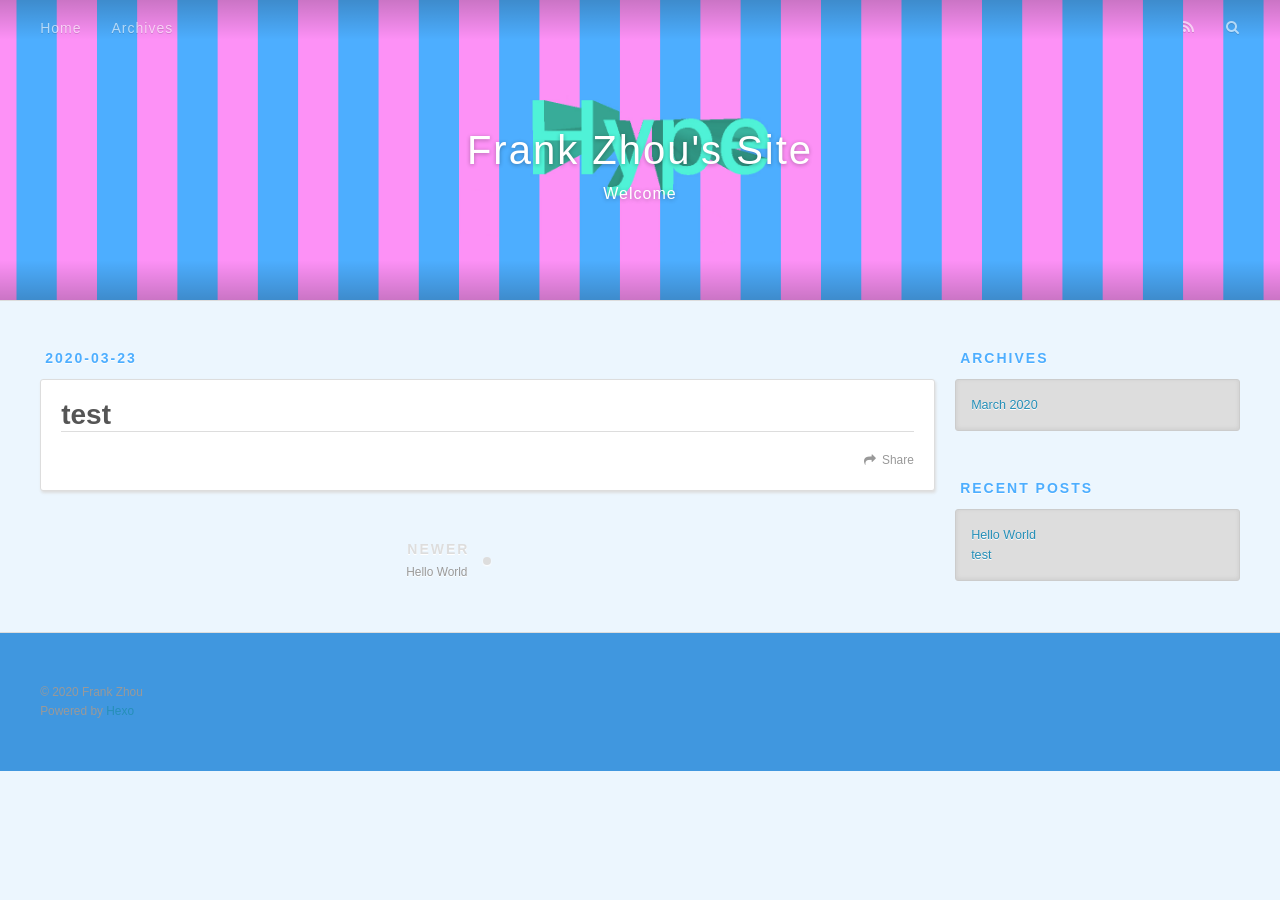
<file: 2020/03/23/test/index.html>
<!DOCTYPE html>
<html>
<head>
  <meta charset="utf-8">
  

  
  <title>test | Frank Zhou&#39;s Site</title>
  <meta name="viewport" content="width=device-width, initial-scale=1, maximum-scale=1">
  <meta name="description" content="Welcome^x^">
<meta property="og:type" content="article">
<meta property="og:title" content="test">
<meta property="og:url" content="https://frankzhou.site/2020/03/23/test/index.html">
<meta property="og:site_name" content="Frank Zhou&#39;s Site">
<meta property="og:description" content="Welcome^x^">
<meta property="og:locale" content="en_US">
<meta property="article:published_time" content="2020-03-23T08:19:59.000Z">
<meta property="article:modified_time" content="2020-03-23T08:19:59.488Z">
<meta property="article:author" content="Frank Zhou">
<meta name="twitter:card" content="summary">
  
    <link rel="alternate" href="/atom.xml" title="Frank Zhou&#39;s Site" type="application/atom+xml">
  
  
    <link rel="icon" href="/favicon.png">
  
  
    <link href="//fonts.googleapis.com/css?family=Source+Code+Pro" rel="stylesheet" type="text/css">
  
  
<link rel="stylesheet" href="/css/style.css">

<meta name="generator" content="Hexo 4.2.0"></head>

<body>
  <div id="container">
    <div id="wrap">
      <header id="header">
  <div id="banner"></div>
  <div id="header-outer" class="outer">
    <div id="header-title" class="inner">
      <h1 id="logo-wrap">
        <a href="/" id="logo">Frank Zhou&#39;s Site</a>
      </h1>
      
        <h2 id="subtitle-wrap">
          <a href="/" id="subtitle">Welcome</a>
        </h2>
      
    </div>
    <div id="header-inner" class="inner">
      <nav id="main-nav">
        <a id="main-nav-toggle" class="nav-icon"></a>
        
          <a class="main-nav-link" href="/">Home</a>
        
          <a class="main-nav-link" href="/archives">Archives</a>
        
      </nav>
      <nav id="sub-nav">
        
          <a id="nav-rss-link" class="nav-icon" href="/atom.xml" title="RSS Feed"></a>
        
        <a id="nav-search-btn" class="nav-icon" title="Search"></a>
      </nav>
      <div id="search-form-wrap">
        <form action="//google.com/search" method="get" accept-charset="UTF-8" class="search-form"><input type="search" name="q" class="search-form-input" placeholder="Search"><button type="submit" class="search-form-submit">&#xF002;</button><input type="hidden" name="sitesearch" value="https://frankzhou.site"></form>
      </div>
    </div>
  </div>
</header>
      <div class="outer">
        <section id="main"><article id="start-test" class="article article-type-start" itemscope itemprop="blogPost">
  <div class="article-meta">
    <a href="/2020/03/23/test/" class="article-date">
  <time datetime="2020-03-23T08:19:59.000Z" itemprop="datePublished">2020-03-23</time>
</a>
    
  </div>
  <div class="article-inner">
    
    
      <header class="article-header">
        
  
    <h1 class="article-title" itemprop="name">
      test
    </h1>
  

      </header>
    
    <div class="article-entry" itemprop="articleBody">
      
        
      
    </div>
    <footer class="article-footer">
      <a data-url="https://frankzhou.site/2020/03/23/test/" data-id="ck84fpf4p0001bot64xb05631" class="article-share-link">Share</a>
      
      
    </footer>
  </div>
  
    
<nav id="article-nav">
  
    <a href="/2020/03/23/hello-world/" id="article-nav-newer" class="article-nav-link-wrap">
      <strong class="article-nav-caption">Newer</strong>
      <div class="article-nav-title">
        
          Hello World
        
      </div>
    </a>
  
  
</nav>

  
</article>

</section>
        
          <aside id="sidebar">
  
    

  
    

  
    
  
    
  <div class="widget-wrap">
    <h3 class="widget-title">Archives</h3>
    <div class="widget">
      <ul class="archive-list"><li class="archive-list-item"><a class="archive-list-link" href="/archives/2020/03/">March 2020</a></li></ul>
    </div>
  </div>


  
    
  <div class="widget-wrap">
    <h3 class="widget-title">Recent Posts</h3>
    <div class="widget">
      <ul>
        
          <li>
            <a href="/2020/03/23/hello-world/">Hello World</a>
          </li>
        
          <li>
            <a href="/2020/03/23/test/">test</a>
          </li>
        
      </ul>
    </div>
  </div>

  
</aside>
        
      </div>
      <footer id="footer">
  
  <div class="outer">
    <div id="footer-info" class="inner">
      &copy; 2020 Frank Zhou<br>
      Powered by <a href="http://hexo.io/" target="_blank">Hexo</a>
    </div>
  </div>
</footer>
    </div>
    <nav id="mobile-nav">
  
    <a href="/" class="mobile-nav-link">Home</a>
  
    <a href="/archives" class="mobile-nav-link">Archives</a>
  
</nav>
    

<script src="//ajax.googleapis.com/ajax/libs/jquery/2.0.3/jquery.min.js"></script>


  
<link rel="stylesheet" href="/fancybox/jquery.fancybox.css">

  
<script src="/fancybox/jquery.fancybox.pack.js"></script>




<script src="/js/script.js"></script>




  </div>
</body>
</html>
</file>
<file: css/style.css>
body {
  width: 100%;
}
body:before,
body:after {
  content: "";
  display: table;
}
body:after {
  clear: both;
}
html,
body,
div,
span,
applet,
object,
iframe,
h1,
h2,
h3,
h4,
h5,
h6,
p,
blockquote,
pre,
a,
abbr,
acronym,
address,
big,
cite,
code,
del,
dfn,
em,
img,
ins,
kbd,
q,
s,
samp,
small,
strike,
strong,
sub,
sup,
tt,
var,
dl,
dt,
dd,
ol,
ul,
li,
fieldset,
form,
label,
legend,
table,
caption,
tbody,
tfoot,
thead,
tr,
th,
td {
  margin: 0;
  padding: 0;
  border: 0;
  outline: 0;
  font-weight: inherit;
  font-style: inherit;
  font-family: inherit;
  font-size: 100%;
  vertical-align: baseline;
}
body {
  line-height: 1;
  color: #000;
  background: #fff;
}
ol,
ul {
  list-style: none;
}
table {
  border-collapse: separate;
  border-spacing: 0;
  vertical-align: middle;
}
caption,
th,
td {
  text-align: left;
  font-weight: normal;
  vertical-align: middle;
}
a img {
  border: none;
}
input,
button {
  margin: 0;
  padding: 0;
}
input::-moz-focus-inner,
button::-moz-focus-inner {
  border: 0;
  padding: 0;
}
@font-face {
  font-family: FontAwesome;
  font-style: normal;
  font-weight: normal;
  src: url("fonts/fontawesome-webfont.eot?v=#4.0.3");
  src: url("fonts/fontawesome-webfont.eot?#iefix&v=#4.0.3") format("embedded-opentype"), url("fonts/fontawesome-webfont.woff?v=#4.0.3") format("woff"), url("fonts/fontawesome-webfont.ttf?v=#4.0.3") format("truetype"), url("fonts/fontawesome-webfont.svg#fontawesomeregular?v=#4.0.3") format("svg");
}
html,
body,
#container {
  height: 100%;
}
body {
  background: #ecf6fe;
  font: 14px -apple-system, BlinkMacSystemFont, "Segoe UI", "Roboto", "Oxygen", "Ubuntu", "Cantarell", "Fira Sans", "Droid Sans", "Helvetica Neue", sans-serif;
  -webkit-text-size-adjust: 100%;
}
.outer {
  max-width: 1220px;
  margin: 0 auto;
  padding: 0 20px;
}
.outer:before,
.outer:after {
  content: "";
  display: table;
}
.outer:after {
  clear: both;
}
.inner {
  display: inline;
  float: left;
  width: 98.33333333333333%;
  margin: 0 0.833333333333333%;
}
.left,
.alignleft {
  float: left;
}
.right,
.alignright {
  float: right;
}
.clear {
  clear: both;
}
#container {
  position: relative;
}
.mobile-nav-on {
  overflow: hidden;
}
#wrap {
  height: 100%;
  width: 100%;
  position: absolute;
  top: 0;
  left: 0;
  -webkit-transition: 0.2s ease-out;
  -moz-transition: 0.2s ease-out;
  -ms-transition: 0.2s ease-out;
  transition: 0.2s ease-out;
  z-index: 1;
  background: #ecf6fe;
}
.mobile-nav-on #wrap {
  left: 280px;
}
@media screen and (min-width: 768px) {
  #main {
    display: inline;
    float: left;
    width: 73.33333333333333%;
    margin: 0 0.833333333333333%;
  }
}
.article-date,
.article-category-link,
.archive-year,
.widget-title {
  text-decoration: none;
  text-transform: uppercase;
  letter-spacing: 2px;
  color: #4daeff;
  margin-bottom: 1em;
  margin-left: 5px;
  line-height: 1em;
  text-shadow: 0 1px #fff;
  font-weight: bold;
}
.article-inner,
.archive-article-inner {
  background: #fff;
  -webkit-box-shadow: 1px 2px 3px #ddd;
  box-shadow: 1px 2px 3px #ddd;
  border: 1px solid #ddd;
  border-radius: 3px;
}
.article-entry h1,
.widget h1 {
  font-size: 2em;
}
.article-entry h2,
.widget h2 {
  font-size: 1.5em;
}
.article-entry h3,
.widget h3 {
  font-size: 1.3em;
}
.article-entry h4,
.widget h4 {
  font-size: 1.2em;
}
.article-entry h5,
.widget h5 {
  font-size: 1em;
}
.article-entry h6,
.widget h6 {
  font-size: 1em;
  color: #999;
}
.article-entry hr,
.widget hr {
  border: 1px dashed #ddd;
}
.article-entry strong,
.widget strong {
  font-weight: bold;
}
.article-entry em,
.widget em,
.article-entry cite,
.widget cite {
  font-style: italic;
}
.article-entry sup,
.widget sup,
.article-entry sub,
.widget sub {
  font-size: 0.75em;
  line-height: 0;
  position: relative;
  vertical-align: baseline;
}
.article-entry sup,
.widget sup {
  top: -0.5em;
}
.article-entry sub,
.widget sub {
  bottom: -0.2em;
}
.article-entry small,
.widget small {
  font-size: 0.85em;
}
.article-entry acronym,
.widget acronym,
.article-entry abbr,
.widget abbr {
  border-bottom: 1px dotted;
}
.article-entry ul,
.widget ul,
.article-entry ol,
.widget ol,
.article-entry dl,
.widget dl {
  margin: 0 20px;
  line-height: 1.6em;
}
.article-entry ul ul,
.widget ul ul,
.article-entry ol ul,
.widget ol ul,
.article-entry ul ol,
.widget ul ol,
.article-entry ol ol,
.widget ol ol {
  margin-top: 0;
  margin-bottom: 0;
}
.article-entry ul,
.widget ul {
  list-style: disc;
}
.article-entry ol,
.widget ol {
  list-style: decimal;
}
.article-entry dt,
.widget dt {
  font-weight: bold;
}
#header {
  height: 300px;
  position: relative;
  border-bottom: 1px solid #ddd;
}
#header:before,
#header:after {
  content: "";
  position: absolute;
  left: 0;
  right: 0;
  height: 40px;
}
#header:before {
  top: 0;
  background: -webkit-linear-gradient(rgba(0,0,0,0.2), transparent);
  background: -moz-linear-gradient(rgba(0,0,0,0.2), transparent);
  background: -ms-linear-gradient(rgba(0,0,0,0.2), transparent);
  background: linear-gradient(rgba(0,0,0,0.2), transparent);
}
#header:after {
  bottom: 0;
  background: -webkit-linear-gradient(transparent, rgba(0,0,0,0.2));
  background: -moz-linear-gradient(transparent, rgba(0,0,0,0.2));
  background: -ms-linear-gradient(transparent, rgba(0,0,0,0.2));
  background: linear-gradient(transparent, rgba(0,0,0,0.2));
}
#header-outer {
  height: 100%;
  position: relative;
}
#header-inner {
  position: relative;
  overflow: hidden;
}
#banner {
  position: absolute;
  top: 0;
  left: 0;
  width: 100%;
  height: 100%;
  background: url("images/banner.jpg") center #000;
  -webkit-background-size: cover;
  -moz-background-size: cover;
  background-size: cover;
  z-index: -1;
}
#header-title {
  text-align: center;
  height: 40px;
  position: absolute;
  top: 50%;
  left: 0;
  margin-top: -20px;
}
#logo,
#subtitle {
  text-decoration: none;
  color: #fff;
  font-weight: 300;
  text-shadow: 0 1px 4px rgba(0,0,0,0.3);
}
#logo {
  font-size: 40px;
  line-height: 40px;
  letter-spacing: 2px;
}
#subtitle {
  font-size: 16px;
  line-height: 16px;
  letter-spacing: 1px;
}
#subtitle-wrap {
  margin-top: 16px;
}
#main-nav {
  float: left;
  margin-left: -15px;
}
.nav-icon,
.main-nav-link {
  float: left;
  color: #fff;
  opacity: 0.6;
  text-decoration: none;
  text-shadow: 0 1px rgba(0,0,0,0.2);
  -webkit-transition: opacity 0.2s;
  -moz-transition: opacity 0.2s;
  -ms-transition: opacity 0.2s;
  transition: opacity 0.2s;
  display: block;
  padding: 20px 15px;
}
.nav-icon:hover,
.main-nav-link:hover {
  opacity: 1;
}
.nav-icon {
  font-family: FontAwesome;
  text-align: center;
  font-size: 14px;
  width: 14px;
  height: 14px;
  padding: 20px 15px;
  position: relative;
  cursor: pointer;
}
.main-nav-link {
  font-weight: 300;
  letter-spacing: 1px;
}
@media screen and (max-width: 479px) {
  .main-nav-link {
    display: none;
  }
}
#main-nav-toggle {
  display: none;
}
#main-nav-toggle:before {
  content: "\f0c9";
}
@media screen and (max-width: 479px) {
  #main-nav-toggle {
    display: block;
  }
}
#sub-nav {
  float: right;
  margin-right: -15px;
}
#nav-rss-link:before {
  content: "\f09e";
}
#nav-search-btn:before {
  content: "\f002";
}
#search-form-wrap {
  position: absolute;
  top: 15px;
  width: 150px;
  height: 30px;
  right: -150px;
  opacity: 0;
  -webkit-transition: 0.2s ease-out;
  -moz-transition: 0.2s ease-out;
  -ms-transition: 0.2s ease-out;
  transition: 0.2s ease-out;
}
#search-form-wrap.on {
  opacity: 1;
  right: 0;
}
@media screen and (max-width: 479px) {
  #search-form-wrap {
    width: 100%;
    right: -100%;
  }
}
.search-form {
  position: absolute;
  top: 0;
  left: 0;
  right: 0;
  background: #fff;
  padding: 5px 15px;
  border-radius: 15px;
  -webkit-box-shadow: 0 0 10px rgba(0,0,0,0.3);
  box-shadow: 0 0 10px rgba(0,0,0,0.3);
}
.search-form-input {
  border: none;
  background: none;
  color: #555;
  width: 100%;
  font: 13px -apple-system, BlinkMacSystemFont, "Segoe UI", "Roboto", "Oxygen", "Ubuntu", "Cantarell", "Fira Sans", "Droid Sans", "Helvetica Neue", sans-serif;
  outline: none;
}
.search-form-input::-webkit-search-results-decoration,
.search-form-input::-webkit-search-cancel-button {
  -webkit-appearance: none;
}
.search-form-submit {
  position: absolute;
  top: 50%;
  right: 10px;
  margin-top: -7px;
  font: 13px FontAwesome;
  border: none;
  background: none;
  color: #bbb;
  cursor: pointer;
}
.search-form-submit:hover,
.search-form-submit:focus {
  color: #777;
}
.article {
  margin: 50px 0;
}
.article-inner {
  overflow: hidden;
}
.article-meta:before,
.article-meta:after {
  content: "";
  display: table;
}
.article-meta:after {
  clear: both;
}
.article-date {
  float: left;
}
.article-category {
  float: left;
  line-height: 1em;
  color: #ccc;
  text-shadow: 0 1px #fff;
  margin-left: 8px;
}
.article-category:before {
  content: "\2022";
}
.article-category-link {
  margin: 0 12px 1em;
}
.article-header {
  padding: 20px 20px 0;
}
.article-title {
  text-decoration: none;
  font-size: 2em;
  font-weight: bold;
  color: #555;
  line-height: 1.1em;
  -webkit-transition: color 0.2s;
  -moz-transition: color 0.2s;
  -ms-transition: color 0.2s;
  transition: color 0.2s;
}
a.article-title:hover {
  color: #258fb8;
}
.article-entry {
  color: #555;
  padding: 0 20px;
}
.article-entry:before,
.article-entry:after {
  content: "";
  display: table;
}
.article-entry:after {
  clear: both;
}
.article-entry p,
.article-entry table {
  line-height: 1.6em;
  margin: 1.6em 0;
}
.article-entry h1,
.article-entry h2,
.article-entry h3,
.article-entry h4,
.article-entry h5,
.article-entry h6 {
  font-weight: bold;
}
.article-entry h1,
.article-entry h2,
.article-entry h3,
.article-entry h4,
.article-entry h5,
.article-entry h6 {
  line-height: 1.1em;
  margin: 1.1em 0;
}
.article-entry a {
  color: #258fb8;
  text-decoration: none;
}
.article-entry a:hover {
  text-decoration: underline;
}
.article-entry ul,
.article-entry ol,
.article-entry dl {
  margin-top: 1.6em;
  margin-bottom: 1.6em;
}
.article-entry img,
.article-entry video {
  max-width: 100%;
  height: auto;
  display: block;
  margin: auto;
}
.article-entry iframe {
  border: none;
}
.article-entry table {
  width: 100%;
  border-collapse: collapse;
  border-spacing: 0;
}
.article-entry th {
  font-weight: bold;
  border-bottom: 3px solid #ddd;
  padding-bottom: 0.5em;
}
.article-entry td {
  border-bottom: 1px solid #ddd;
  padding: 10px 0;
}
.article-entry blockquote {
  font-family: Georgia, "Times New Roman", serif;
  font-size: 1.4em;
  margin: 1.6em 20px;
  text-align: center;
}
.article-entry blockquote footer {
  font-size: 14px;
  margin: 1.6em 0;
  font-family: -apple-system, BlinkMacSystemFont, "Segoe UI", "Roboto", "Oxygen", "Ubuntu", "Cantarell", "Fira Sans", "Droid Sans", "Helvetica Neue", sans-serif;
}
.article-entry blockquote footer cite:before {
  content: "—";
  padding: 0 0.5em;
}
.article-entry .pullquote {
  text-align: left;
  width: 45%;
  margin: 0;
}
.article-entry .pullquote.left {
  margin-left: 0.5em;
  margin-right: 1em;
}
.article-entry .pullquote.right {
  margin-right: 0.5em;
  margin-left: 1em;
}
.article-entry .caption {
  color: #999;
  display: block;
  font-size: 0.9em;
  margin-top: 0.5em;
  position: relative;
  text-align: center;
}
.article-entry .video-container {
  position: relative;
  padding-top: 56.25%;
  height: 0;
  overflow: hidden;
}
.article-entry .video-container iframe,
.article-entry .video-container object,
.article-entry .video-container embed {
  position: absolute;
  top: 0;
  left: 0;
  width: 100%;
  height: 100%;
  margin-top: 0;
}
.article-more-link a {
  display: inline-block;
  line-height: 1em;
  padding: 6px 15px;
  border-radius: 15px;
  background: #ecf6fe;
  color: #999;
  text-shadow: 0 1px #fff;
  text-decoration: none;
}
.article-more-link a:hover {
  background: #258fb8;
  color: #fff;
  text-decoration: none;
  text-shadow: 0 1px #1e7293;
}
.article-footer {
  font-size: 0.85em;
  line-height: 1.6em;
  border-top: 1px solid #ddd;
  padding-top: 1.6em;
  margin: 0 20px 20px;
}
.article-footer:before,
.article-footer:after {
  content: "";
  display: table;
}
.article-footer:after {
  clear: both;
}
.article-footer a {
  color: #999;
  text-decoration: none;
}
.article-footer a:hover {
  color: #555;
}
.article-tag-list-item {
  float: left;
  margin-right: 10px;
}
.article-tag-list-link:before {
  content: "#";
}
.article-comment-link {
  float: right;
}
.article-comment-link:before {
  content: "\f075";
  font-family: FontAwesome;
  padding-right: 8px;
}
.article-share-link {
  cursor: pointer;
  float: right;
  margin-left: 20px;
}
.article-share-link:before {
  content: "\f064";
  font-family: FontAwesome;
  padding-right: 6px;
}
#article-nav {
  position: relative;
}
#article-nav:before,
#article-nav:after {
  content: "";
  display: table;
}
#article-nav:after {
  clear: both;
}
@media screen and (min-width: 768px) {
  #article-nav {
    margin: 50px 0;
  }
  #article-nav:before {
    width: 8px;
    height: 8px;
    position: absolute;
    top: 50%;
    left: 50%;
    margin-top: -4px;
    margin-left: -4px;
    content: "";
    border-radius: 50%;
    background: #ddd;
    -webkit-box-shadow: 0 1px 2px #fff;
    box-shadow: 0 1px 2px #fff;
  }
}
.article-nav-link-wrap {
  text-decoration: none;
  text-shadow: 0 1px #fff;
  color: #999;
  -webkit-box-sizing: border-box;
  -moz-box-sizing: border-box;
  box-sizing: border-box;
  margin-top: 50px;
  text-align: center;
  display: block;
}
.article-nav-link-wrap:hover {
  color: #555;
}
@media screen and (min-width: 768px) {
  .article-nav-link-wrap {
    width: 50%;
    margin-top: 0;
  }
}
@media screen and (min-width: 768px) {
  #article-nav-newer {
    float: left;
    text-align: right;
    padding-right: 20px;
  }
}
@media screen and (min-width: 768px) {
  #article-nav-older {
    float: right;
    text-align: left;
    padding-left: 20px;
  }
}
.article-nav-caption {
  text-transform: uppercase;
  letter-spacing: 2px;
  color: #ddd;
  line-height: 1em;
  font-weight: bold;
}
#article-nav-newer .article-nav-caption {
  margin-right: -2px;
}
.article-nav-title {
  font-size: 0.85em;
  line-height: 1.6em;
  margin-top: 0.5em;
}
.article-share-box {
  position: absolute;
  display: none;
  background: #fff;
  -webkit-box-shadow: 1px 2px 10px rgba(0,0,0,0.2);
  box-shadow: 1px 2px 10px rgba(0,0,0,0.2);
  border-radius: 3px;
  margin-left: -145px;
  overflow: hidden;
  z-index: 1;
}
.article-share-box.on {
  display: block;
}
.article-share-input {
  width: 100%;
  background: none;
  -webkit-box-sizing: border-box;
  -moz-box-sizing: border-box;
  box-sizing: border-box;
  font: 14px -apple-system, BlinkMacSystemFont, "Segoe UI", "Roboto", "Oxygen", "Ubuntu", "Cantarell", "Fira Sans", "Droid Sans", "Helvetica Neue", sans-serif;
  padding: 0 15px;
  color: #555;
  outline: none;
  border: 1px solid #ddd;
  border-radius: 3px 3px 0 0;
  height: 36px;
  line-height: 36px;
}
.article-share-links {
  background: #ecf6fe;
}
.article-share-links:before,
.article-share-links:after {
  content: "";
  display: table;
}
.article-share-links:after {
  clear: both;
}
.article-share-twitter,
.article-share-facebook,
.article-share-pinterest,
.article-share-google {
  width: 50px;
  height: 36px;
  display: block;
  float: left;
  position: relative;
  color: #999;
  text-shadow: 0 1px #fff;
}
.article-share-twitter:before,
.article-share-facebook:before,
.article-share-pinterest:before,
.article-share-google:before {
  font-size: 20px;
  font-family: FontAwesome;
  width: 20px;
  height: 20px;
  position: absolute;
  top: 50%;
  left: 50%;
  margin-top: -10px;
  margin-left: -10px;
  text-align: center;
}
.article-share-twitter:hover,
.article-share-facebook:hover,
.article-share-pinterest:hover,
.article-share-google:hover {
  color: #fff;
}
.article-share-twitter:before {
  content: "\f099";
}
.article-share-twitter:hover {
  background: #00aced;
  text-shadow: 0 1px #008abe;
}
.article-share-facebook:before {
  content: "\f09a";
}
.article-share-facebook:hover {
  background: #3b5998;
  text-shadow: 0 1px #2f477a;
}
.article-share-pinterest:before {
  content: "\f0d2";
}
.article-share-pinterest:hover {
  background: #cb2027;
  text-shadow: 0 1px #a21a1f;
}
.article-share-google:before {
  content: "\f0d5";
}
.article-share-google:hover {
  background: #dd4b39;
  text-shadow: 0 1px #be3221;
}
.article-gallery {
  background: #000;
  position: relative;
}
.article-gallery-photos {
  position: relative;
  overflow: hidden;
}
.article-gallery-img {
  display: none;
  max-width: 100%;
}
.article-gallery-img:first-child {
  display: block;
}
.article-gallery-img.loaded {
  position: absolute;
  display: block;
}
.article-gallery-img img {
  display: block;
  max-width: 100%;
  margin: 0 auto;
}
#comments {
  background: #fff;
  -webkit-box-shadow: 1px 2px 3px #ddd;
  box-shadow: 1px 2px 3px #ddd;
  padding: 20px;
  border: 1px solid #ddd;
  border-radius: 3px;
  margin: 50px 0;
}
#comments a {
  color: #258fb8;
}
.archives-wrap {
  margin: 50px 0;
}
.archives:before,
.archives:after {
  content: "";
  display: table;
}
.archives:after {
  clear: both;
}
.archive-year-wrap {
  margin-bottom: 1em;
}
.archives {
  -webkit-column-gap: 10px;
  -moz-column-gap: 10px;
  column-gap: 10px;
}
@media screen and (min-width: 480px) and (max-width: 767px) {
  .archives {
    -webkit-column-count: 2;
    -moz-column-count: 2;
    column-count: 2;
  }
}
@media screen and (min-width: 768px) {
  .archives {
    -webkit-column-count: 3;
    -moz-column-count: 3;
    column-count: 3;
  }
}
.archive-article {
  -webkit-column-break-inside: avoid;
  page-break-inside: avoid;
  overflow: hidden;
  break-inside: avoid-column;
}
.archive-article-inner {
  padding: 10px;
  margin-bottom: 15px;
}
.archive-article-title {
  text-decoration: none;
  font-weight: bold;
  color: #555;
  -webkit-transition: color 0.2s;
  -moz-transition: color 0.2s;
  -ms-transition: color 0.2s;
  transition: color 0.2s;
  line-height: 1.6em;
}
.archive-article-title:hover {
  color: #258fb8;
}
.archive-article-footer {
  margin-top: 1em;
}
.archive-article-date {
  color: #999;
  text-decoration: none;
  font-size: 0.85em;
  line-height: 1em;
  margin-bottom: 0.5em;
  display: block;
}
#page-nav {
  margin: 50px auto;
  background: #fff;
  -webkit-box-shadow: 1px 2px 3px #ddd;
  box-shadow: 1px 2px 3px #ddd;
  border: 1px solid #ddd;
  border-radius: 3px;
  text-align: center;
  color: #999;
  overflow: hidden;
}
#page-nav:before,
#page-nav:after {
  content: "";
  display: table;
}
#page-nav:after {
  clear: both;
}
#page-nav a,
#page-nav span {
  padding: 10px 20px;
  line-height: 1;
  height: 2ex;
}
#page-nav a {
  color: #999;
  text-decoration: none;
}
#page-nav a:hover {
  background: #999;
  color: #fff;
}
#page-nav .prev {
  float: left;
}
#page-nav .next {
  float: right;
}
#page-nav .page-number {
  display: inline-block;
}
@media screen and (max-width: 479px) {
  #page-nav .page-number {
    display: none;
  }
}
#page-nav .current {
  color: #555;
  font-weight: bold;
}
#page-nav .space {
  color: #ddd;
}
#footer {
  background: #4097df;
  padding: 50px 0;
  border-top: 1px solid #ddd;
  color: #999;
}
#footer a {
  color: #258fb8;
  text-decoration: none;
}
#footer a:hover {
  text-decoration: underline;
}
#footer-info {
  line-height: 1.6em;
  font-size: 0.85em;
}
.article-entry pre,
.article-entry .highlight {
  background: #2d2d2d;
  margin: 0 -20px;
  padding: 15px 20px;
  border-style: solid;
  border-color: #ddd;
  border-width: 1px 0;
  overflow: auto;
  color: #ccc;
  line-height: 22.400000000000002px;
}
.article-entry .highlight .gutter pre,
.article-entry .gist .gist-file .gist-data .line-numbers {
  color: #666;
  font-size: 0.85em;
}
.article-entry pre,
.article-entry code {
  font-family: "Source Code Pro", Consolas, Monaco, Menlo, Consolas, monospace;
}
.article-entry code {
  background: #ecf6fe;
  text-shadow: 0 1px #fff;
  padding: 0 0.3em;
}
.article-entry pre code {
  background: none;
  text-shadow: none;
  padding: 0;
}
.article-entry .highlight pre {
  border: none;
  margin: 0;
  padding: 0;
}
.article-entry .highlight table {
  margin: 0;
  width: auto;
}
.article-entry .highlight td {
  border: none;
  padding: 0;
}
.article-entry .highlight figcaption {
  font-size: 0.85em;
  color: #999;
  line-height: 1em;
  margin-bottom: 1em;
}
.article-entry .highlight figcaption:before,
.article-entry .highlight figcaption:after {
  content: "";
  display: table;
}
.article-entry .highlight figcaption:after {
  clear: both;
}
.article-entry .highlight figcaption a {
  float: right;
}
.article-entry .highlight .gutter pre {
  text-align: right;
  padding-right: 20px;
}
.article-entry .highlight .line {
  height: 22.400000000000002px;
}
.article-entry .highlight .line.marked {
  background: #515151;
}
.article-entry .gist {
  margin: 0 -20px;
  border-style: solid;
  border-color: #ddd;
  border-width: 1px 0;
  background: #2d2d2d;
  padding: 15px 20px 15px 0;
}
.article-entry .gist .gist-file {
  border: none;
  font-family: "Source Code Pro", Consolas, Monaco, Menlo, Consolas, monospace;
  margin: 0;
}
.article-entry .gist .gist-file .gist-data {
  background: none;
  border: none;
}
.article-entry .gist .gist-file .gist-data .line-numbers {
  background: none;
  border: none;
  padding: 0 20px 0 0;
}
.article-entry .gist .gist-file .gist-data .line-data {
  padding: 0 !important;
}
.article-entry .gist .gist-file .highlight {
  margin: 0;
  padding: 0;
  border: none;
}
.article-entry .gist .gist-file .gist-meta {
  background: #2d2d2d;
  color: #999;
  font: 0.85em -apple-system, BlinkMacSystemFont, "Segoe UI", "Roboto", "Oxygen", "Ubuntu", "Cantarell", "Fira Sans", "Droid Sans", "Helvetica Neue", sans-serif;
  text-shadow: 0 0;
  padding: 0;
  margin-top: 1em;
  margin-left: 20px;
}
.article-entry .gist .gist-file .gist-meta a {
  color: #258fb8;
  font-weight: normal;
}
.article-entry .gist .gist-file .gist-meta a:hover {
  text-decoration: underline;
}
pre .comment,
pre .title {
  color: #999;
}
pre .variable,
pre .attribute,
pre .tag,
pre .regexp,
pre .ruby .constant,
pre .xml .tag .title,
pre .xml .pi,
pre .xml .doctype,
pre .html .doctype,
pre .css .id,
pre .css .class,
pre .css .pseudo {
  color: #f2777a;
}
pre .number,
pre .preprocessor,
pre .built_in,
pre .literal,
pre .params,
pre .constant {
  color: #f99157;
}
pre .class,
pre .ruby .class .title,
pre .css .rules .attribute {
  color: #9c9;
}
pre .string,
pre .value,
pre .inheritance,
pre .header,
pre .ruby .symbol,
pre .xml .cdata {
  color: #9c9;
}
pre .css .hexcolor {
  color: #6cc;
}
pre .function,
pre .python .decorator,
pre .python .title,
pre .ruby .function .title,
pre .ruby .title .keyword,
pre .perl .sub,
pre .javascript .title,
pre .coffeescript .title {
  color: #69c;
}
pre .keyword,
pre .javascript .function {
  color: #c9c;
}
@media screen and (max-width: 479px) {
  #mobile-nav {
    position: absolute;
    top: 0;
    left: 0;
    width: 280px;
    height: 100%;
    background: #191919;
    border-right: 1px solid #fff;
  }
}
@media screen and (max-width: 479px) {
  .mobile-nav-link {
    display: block;
    color: #999;
    text-decoration: none;
    padding: 15px 20px;
    font-weight: bold;
  }
  .mobile-nav-link:hover {
    color: #fff;
  }
}
@media screen and (min-width: 768px) {
  #sidebar {
    display: inline;
    float: left;
    width: 23.333333333333332%;
    margin: 0 0.833333333333333%;
  }
}
.widget-wrap {
  margin: 50px 0;
}
.widget {
  color: #777;
  text-shadow: 0 1px #fff;
  background: #ddd;
  -webkit-box-shadow: 0 -1px 4px #ccc inset;
  box-shadow: 0 -1px 4px #ccc inset;
  border: 1px solid #ccc;
  padding: 15px;
  border-radius: 3px;
}
.widget a {
  color: #258fb8;
  text-decoration: none;
}
.widget a:hover {
  text-decoration: underline;
}
.widget ul ul,
.widget ol ul,
.widget dl ul,
.widget ul ol,
.widget ol ol,
.widget dl ol,
.widget ul dl,
.widget ol dl,
.widget dl dl {
  margin-left: 15px;
  list-style: disc;
}
.widget {
  line-height: 1.6em;
  word-wrap: break-word;
  font-size: 0.9em;
}
.widget ul,
.widget ol {
  list-style: none;
  margin: 0;
}
.widget ul ul,
.widget ol ul,
.widget ul ol,
.widget ol ol {
  margin: 0 20px;
}
.widget ul ul,
.widget ol ul {
  list-style: disc;
}
.widget ul ol,
.widget ol ol {
  list-style: decimal;
}
.category-list-count,
.tag-list-count,
.archive-list-count {
  padding-left: 5px;
  color: #999;
  font-size: 0.85em;
}
.category-list-count:before,
.tag-list-count:before,
.archive-list-count:before {
  content: "(";
}
.category-list-count:after,
.tag-list-count:after,
.archive-list-count:after {
  content: ")";
}
.tagcloud a {
  margin-right: 5px;
  display: inline-block;
}
</file>
